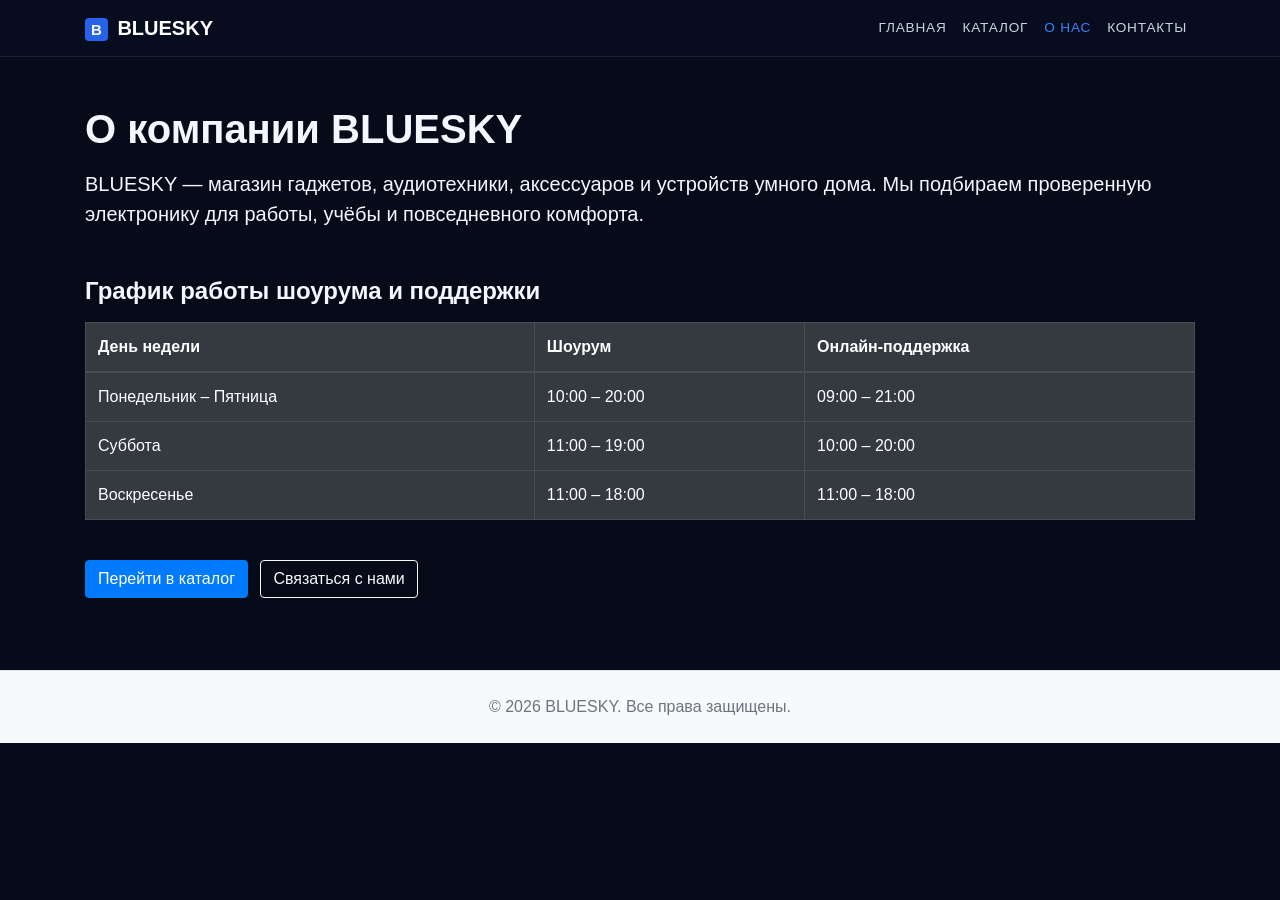
<file: about.html>
<!doctype html>
<html lang="ru">
<head>
  <!-- Yandex.Metrika counter -->
  <script type="text/javascript">
      (function(m,e,t,r,i,k,a){
          m[i]=m[i]||function(){(m[i].a=m[i].a||[]).push(arguments)};
          m[i].l=1*new Date();
          for (var j = 0; j < document.scripts.length; j++) {if (document.scripts[j].src === r) { return; }}
          k=e.createElement(t),a=e.getElementsByTagName(t)[0],k.async=1,k.src=r,a.parentNode.insertBefore(k,a)
      })(window, document,'script','https://mc.yandex.ru/metrika/tag.js?id=114365421', 'ym');

      ym(114365421, 'init', {ssr:true, webvisor:true, clickmap:true, ecommerce:"dataLayer", referrer: document.referrer, url: location.href, accurateTrackBounce:true, trackLinks:true});
  </script>
  <noscript><div><img src="https://mc.yandex.ru/watch/114365421" style="position:absolute; left:-9999px;" alt="" /></div></noscript>
  <!-- /Yandex.Metrika counter -->



  <meta charset="utf-8">
  <meta name="viewport" content="width=device-width, initial-scale=1, shrink-to-fit=no">
  <link rel="icon" type="image/png" href="favicon.png">
  <link rel="stylesheet" href="https://cdn.jsdelivr.net/npm/bootstrap@4.5.3/dist/css/bootstrap.min.css" integrity="sha384-TX8t27EcRE3e/ihU7zmQxVncDAy5uIKz4rEkgIXeMed4M0jlfIDPvg6uqKI2xXr2" crossorigin="anonymous">
  <link rel="stylesheet" href="styles.css">
  <title>BLUESKY — О нас</title>
</head>
<body>

  <header>
    <nav class="navbar navbar-expand-lg navbar-dark bg-dark">
      <div class="container">
        <a class="navbar-brand font-weight-bold" href="index.html">
          <span class="badge badge-primary mr-1">B</span> BLUESKY
        </a>
        <button class="navbar-toggler" type="button" data-toggle="collapse" data-target="#navbarNav" aria-controls="navbarNav" aria-expanded="false" aria-label="Переключить навигацию">
          <span class="navbar-toggler-icon"></span>
        </button>
        <div class="collapse navbar-collapse" id="navbarNav">
          <ul class="navbar-nav ml-auto">
            <li class="nav-item">
              <a class="nav-link" href="index.html">ГЛАВНАЯ</a>
            </li>
            <li class="nav-item">
              <a class="nav-link" href="catalog.html">КАТАЛОГ</a>
            </li>
            <li class="nav-item active">
              <a class="nav-link" href="about.html">О НАС</a>
            </li>
            <li class="nav-item">
              <a class="nav-link" href="contacts.html">КОНТАКТЫ</a>
            </li>
          </ul>
        </div>
      </div>
    </nav>
  </header>

  <main class="py-5">
    <div class="container">
      <h1 class="font-weight-bold mb-3">О компании BLUESKY</h1>
      <p class="lead">
        BLUESKY — магазин гаджетов, аудиотехники, аксессуаров и устройств умного дома. Мы подбираем проверенную электронику для работы, учёбы и повседневного комфорта.
      </p>

      <h2 class="h4 font-weight-bold mt-5 mb-3">График работы шоурума и поддержки</h2>
      <div class="table-responsive">
        <table class="table table-bordered table-dark">
          <thead>
            <tr>
              <th scope="col">День недели</th>
              <th scope="col">Шоурум</th>
              <th scope="col">Онлайн-поддержка</th>
            </tr>
          </thead>
          <tbody>
            <tr>
              <td>Понедельник – Пятница</td>
              <td>10:00 – 20:00</td>
              <td>09:00 – 21:00</td>
            </tr>
            <tr>
              <td>Суббота</td>
              <td>11:00 – 19:00</td>
              <td>10:00 – 20:00</td>
            </tr>
            <tr>
              <td>Воскресенье</td>
              <td>11:00 – 18:00</td>
              <td>11:00 – 18:00</td>
            </tr>
          </tbody>
        </table>
      </div>

      <div class="mt-4">
        <a href="catalog.html" class="btn btn-primary mr-2">Перейти в каталог</a>
        <a href="contacts.html" class="btn btn-outline-light">Связаться с нами</a>
      </div>
    </div>
  </main>

  <footer class="bg-light py-4 mt-4 border-top">
    <div class="container text-center">
      <span class="text-muted">&copy; 2026 BLUESKY. Все права защищены.</span>
    </div>
  </footer>

  <script src="https://code.jquery.com/jquery-3.5.1.slim.min.js" integrity="sha384-DfXdz2htPH0lsSSs5nCTpuj/zy4C+OGpamoFVy38MVBnE+IbbVYUew+OrCXaRkfj" crossorigin="anonymous"></script>
  <script src="https://cdn.jsdelivr.net/npm/bootstrap@4.5.3/dist/js/bootstrap.bundle.min.js" integrity="sha384-ho+j7jyWK8fNQe+A12Hb8AhRq26LrZ/JpcUGGOn+Y7RsweNrtN/tE3MoK7ZeZDyx" crossorigin="anonymous"></script>
</body>
</html>
</file>
<file: styles.css>
body {
    background-color: #060b19;
    color: #f4f7ff;
    font-family: "Segoe UI", Arial, sans-serif;
}


.navbar {
    background-color: #070d1f !important;
    border-bottom: 1px solid rgba(255, 255, 255, 0.08);
}

.navbar-brand .badge {
    background-color: #2563eb;
    color: #ffffff;
}

.navbar-nav .nav-link {
    color: #cbd5e1 !important;
    font-size: 0.85rem;
    letter-spacing: 0.06em;
}

.navbar-nav .nav-link:hover,
.navbar-nav .nav-item.active .nav-link {
    color: #3b82f6 !important;
}


.hero-section {
    min-height: 78vh;
    display: flex;
    align-items: center;
    background:
        linear-gradient(122deg, transparent 56%, #1d63dc 56.2%, #2563eb 100%),
        #050914;
}

.hero-section h1 {
    letter-spacing: 0.02em;
    line-height: 1.1;
}

.hero-section .btn-primary {
    background-color: #2563eb;
    border-color: #2563eb;
}

.hero-section .btn-primary:hover {
    background-color: #1d4ed8;
    border-color: #1d4ed8;
}

.hero-placeholder {
    background-color: rgba(15, 23, 42, 0.85);
    border: 1px solid rgba(96, 165, 250, 0.35);
    border-radius: 12px;
}


#catalog-search .form-control {
    background-color: #0f172a;
    border-color: #1e293b;
    color: #f8fafc;
}

#catalog-search .form-control::placeholder {
    color: #64748b;
}

.custom-select {
    background-color: #0f172a;
    border-color: #1e293b;
    color: #e2e8f0;
}

.btn-group .btn-outline-secondary {
    color: #cbd5e1;
    border-color: #1e293b;
    background-color: #0b1224;
}

.btn-group .btn-outline-secondary:hover {
    color: #ffffff;
    background-color: #172554;
    border-color: #2563eb;
}

/* Карточки товаров */
.card {
    background-color: #0b1326;
    border: 1px solid #172544;
    border-radius: 12px;
    overflow: hidden;
}

.card-img-top {
    height: 165px;
    object-fit: cover;
    background-color: #111c36;
}

.card .card-title {
    color: #f8fafc;
    font-weight: 600;
}

.card .card-text {
    color: #94a3b8 !important;
}

.card .btn.rounded-circle {
    width: 30px;
    height: 30px;
    padding: 0;
    line-height: 28px;
    text-align: center;
    background-color: #2563eb;
    border-color: #2563eb;
}


.pagination .page-link {
    background-color: #0b1326;
    border-color: #172544;
    color: #cbd5e1;
    margin: 0 3px;
    border-radius: 50% !important;
    width: 34px;
    height: 34px;
    display: flex;
    align-items: center;
    justify-content: center;
}

.pagination .page-item.active .page-link {
    background-color: #2563eb;
    border-color: #2563eb;
    color: #ffffff;
}


footer {
    background-color: #070d1f !important;
    border-top: 1px solid rgba(255, 255, 255, 0.08) !important;
}
</file>
